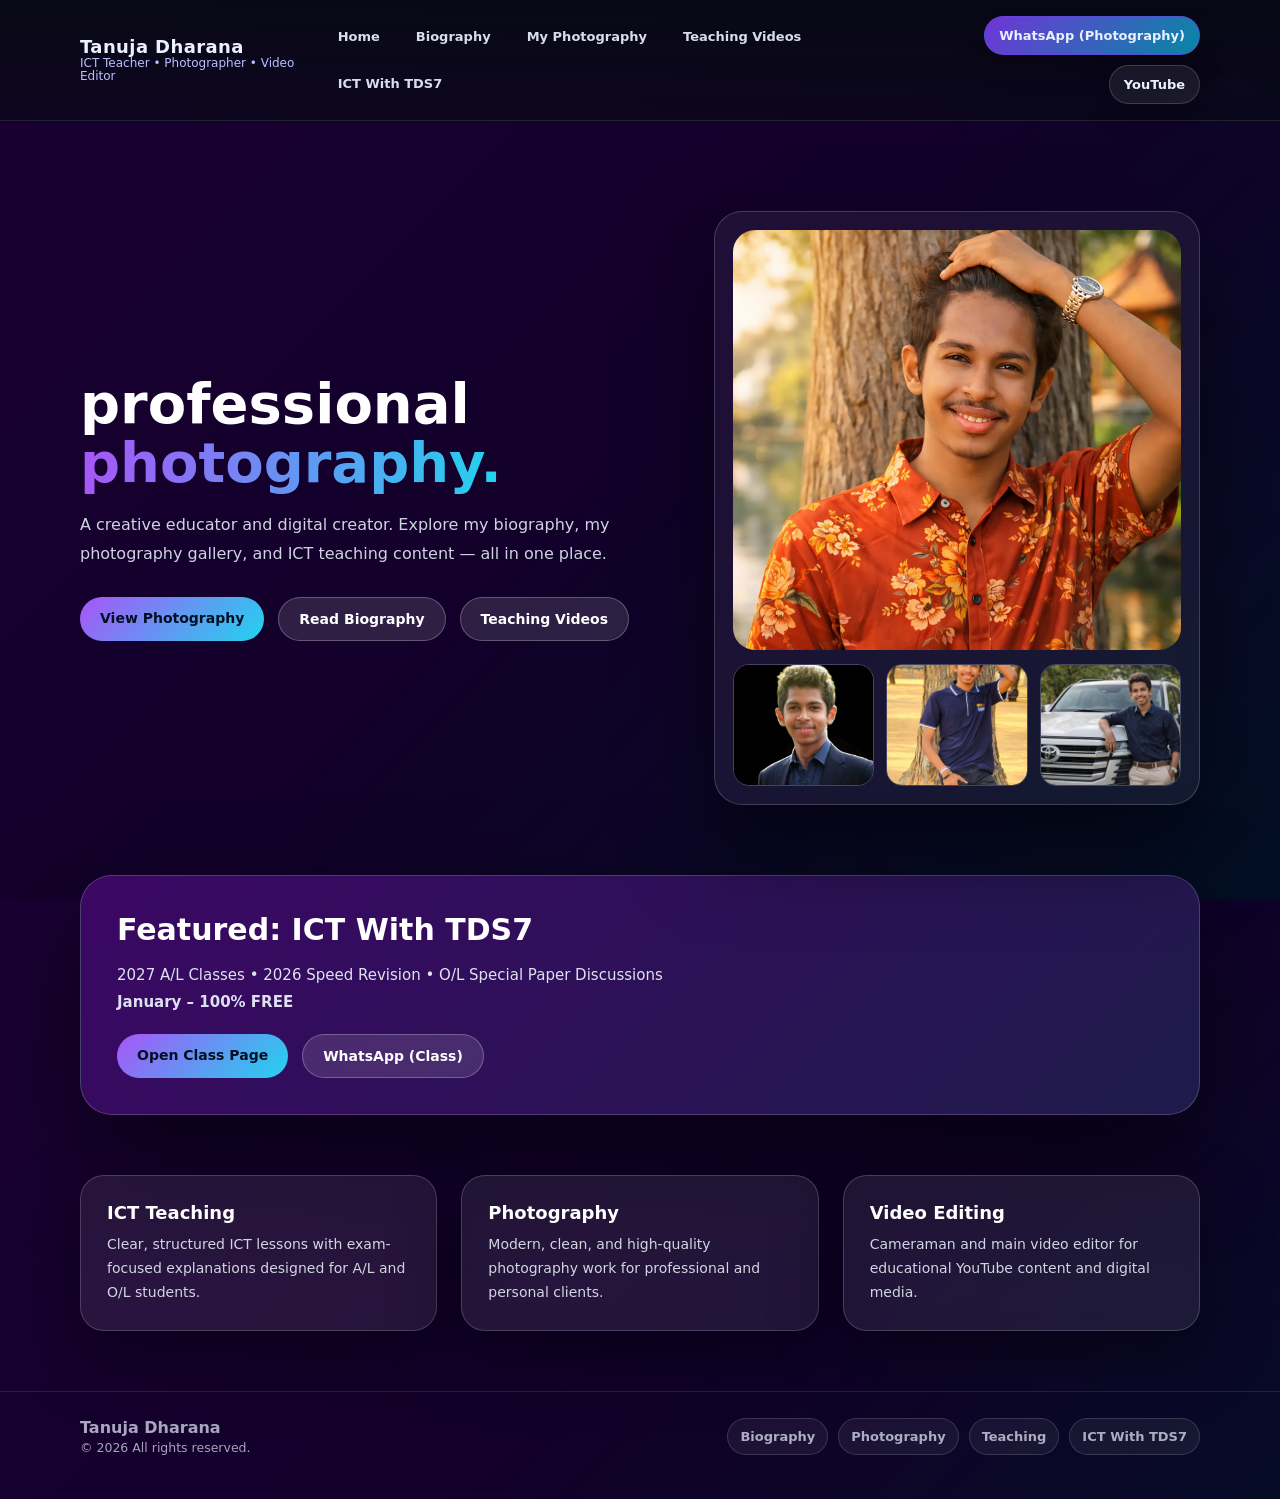
<file: index.html>
<!DOCTYPE html>
<html lang="en">
<head>
  <meta charset="UTF-8">
  <title>Tanuja Dharana | Official Website</title>
  <meta name="viewport" content="width=device-width, initial-scale=1.0">

  <link rel="stylesheet" href="style.css">

  <style>
    body.home{
      background: linear-gradient(135deg,#1a0033,#12002a,#021024);
      min-height:100vh;
    }

    /* HERO */
    .home-hero{
      padding:90px 0 70px;
    }

    .home-grid{
      display:grid;
      grid-template-columns:1.1fr 0.9fr;
      gap:40px;
      align-items:center;
    }

    .home-title{
      font-size:56px;
      font-weight:900;
      line-height:1.05;
      margin:0;
      color:white;
    }

    .home-title span{
      background:linear-gradient(90deg,#a855f7,#22d3ee);
      -webkit-background-clip:text;
      color:transparent;
    }

    .home-text{
      font-size:16px;
      line-height:1.8;
      margin-top:18px;
      color:rgba(240,248,255,0.85);
      max-width:560px;
    }

    .home-buttons{
      display:flex;
      flex-wrap:wrap;
      gap:14px;
      margin-top:28px;
    }

    .home-btn{
      padding:13px 20px;
      border-radius:999px;
      font-weight:800;
      font-size:14px;
      border:1px solid rgba(255,255,255,0.25);
      background:rgba(255,255,255,0.12);
      color:white;
      transition:all .25s ease;
    }

    .home-btn:hover{
      background:rgba(255,255,255,0.25);
      transform:translateY(-2px);
    }

    .home-btn.primary{
      background:linear-gradient(135deg,#a855f7,#22d3ee);
      border:none;
      color:#021024;
    }

    /* HERO IMAGE AREA */
    .home-images{
      background:rgba(255,255,255,0.06);
      backdrop-filter:blur(14px);
      border-radius:28px;
      border:1px solid rgba(255,255,255,0.18);
      padding:18px;
      box-shadow:0 40px 90px rgba(0,0,0,0.55);
    }

    .home-main-img{
      border-radius:22px;
      overflow:hidden;
    }

    .home-main-img img{
      width:100%;
      height:420px;
      object-fit:cover;
      display:block;
    }

    .home-thumbs{
      display:grid;
      grid-template-columns:repeat(3,1fr);
      gap:12px;
      margin-top:14px;
    }

    .home-thumb{
      border-radius:16px;
      overflow:hidden;
      border:1px solid rgba(255,255,255,0.2);
    }

    .home-thumb img{
      width:100%;
      height:120px;
      object-fit:cover;
      transition:transform .4s ease;
    }

    .home-thumb:hover img{
      transform:scale(1.08);
    }

    /* FEATURE CARDS */
    .home-features{
      padding:60px 0;
    }

    .feature-grid{
      display:grid;
      grid-template-columns:repeat(3,1fr);
      gap:24px;
    }

    .feature-card{
      background:rgba(255,255,255,0.08);
      backdrop-filter:blur(14px);
      border:1px solid rgba(255,255,255,0.18);
      border-radius:24px;
      padding:26px;
      box-shadow:0 25px 70px rgba(0,0,0,0.45);
    }

    .feature-card h3{
      margin:0 0 10px;
      font-size:18px;
      color:white;
    }

    .feature-card p{
      margin:0;
      font-size:14px;
      line-height:1.7;
      color:rgba(240,248,255,0.85);
    }

    /* CLASS PROMO */
    .class-promo{
      background:linear-gradient(135deg,#3b0764,#1e1b4b);
      border-radius:32px;
      padding:36px;
      border:1px solid rgba(255,255,255,0.18);
      box-shadow:0 40px 100px rgba(0,0,0,0.55);
    }

    .class-promo h2{
      margin:0 0 12px;
      font-size:30px;
      color:white;
    }

    .class-promo p{
      font-size:15px;
      line-height:1.8;
      color:rgba(240,248,255,0.9);
    }

    @media(max-width:900px){
      .home-grid{
        grid-template-columns:1fr;
      }
      .home-title{
        font-size:44px;
      }
      .home-main-img img{
        height:360px;
      }
      .feature-grid{
        grid-template-columns:1fr;
      }
    }
  </style>
</head>

<body class="home">

  <!-- NAVBAR -->
  <div class="topbar">
    <div class="container">
      <div class="nav">
        <div class="brand">
          <div class="name">Tanuja Dharana</div>
          <div class="tag">ICT Teacher • Photographer • Video Editor</div>
        </div>

        <div class="navlinks">
          <a href="index.html">Home</a>
          <a href="biography.html">Biography</a>
          <a href="photography.html">My Photography</a>
          <a href="teaching.html">Teaching Videos</a>
          <a href="ict-class.html">ICT With TDS7</a>
        </div>

        <div class="ctaRow">
          <a class="btn primary" href="https://wa.me/94779559503" target="_blank">
            WhatsApp (Photography)
          </a>
          <a class="btn" href="https://www.youtube.com/channel/UC-wlfOMrU-rgRknhjXkhbAQ" target="_blank">
            YouTube
          </a>
        </div>
      </div>
    </div>
  </div>

  <!-- HERO -->
  <section class="home-hero">
    <div class="container">
      <div class="home-grid">

        <!-- LEFT -->
        <div>
          <h1 class="home-title">
            professional<br>
            <span>photography.</span>
          </h1>

          <p class="home-text">
            A creative educator and digital creator. Explore my biography,
            my photography gallery, and ICT teaching content — all in one place.
          </p>

          <div class="home-buttons">
            <a class="home-btn primary" href="photography.html">View Photography</a>
            <a class="home-btn" href="biography.html">Read Biography</a>
            <a class="home-btn" href="teaching.html">Teaching Videos</a>
          </div>
        </div>

        <!-- RIGHT IMAGES -->
        <div class="home-images">
          <div class="home-main-img">
            <img src="images/tanuja-1.png" alt="Tanuja Dharana">
          </div>

          <div class="home-thumbs">
            <div class="home-thumb">
              <img src="images/tanuja-2.jpg" alt="">
            </div>
            <div class="home-thumb">
              <img src="images/tanuja-3.jpg" alt="">
            </div>
            <div class="home-thumb">
              <img src="images/tanuja-4.png" alt="">
            </div>
          </div>
        </div>

      </div>
    </div>
  </section>

  <!-- CLASS PROMO -->
  <section class="container">
    <div class="class-promo">
      <h2>Featured: ICT With TDS7</h2>
      <p>
        2027 A/L Classes • 2026 Speed Revision • O/L Special Paper Discussions<br>
        <b>January – 100% FREE</b>
      </p>

      <div class="home-buttons" style="margin-top:18px;">
        <a class="home-btn primary" href="ict-class.html">Open Class Page</a>
        <a class="home-btn" href="https://wa.me/94705026865" target="_blank">
          WhatsApp (Class)
        </a>
      </div>
    </div>
  </section>

  <!-- FEATURES -->
  <section class="home-features">
    <div class="container">
      <div class="feature-grid">

        <div class="feature-card">
          <h3>ICT Teaching</h3>
          <p>
            Clear, structured ICT lessons with exam-focused explanations
            designed for A/L and O/L students.
          </p>
        </div>

        <div class="feature-card">
          <h3>Photography</h3>
          <p>
            Modern, clean, and high-quality photography work
            for professional and personal clients.
          </p>
        </div>

        <div class="feature-card">
          <h3>Video Editing</h3>
          <p>
            Cameraman and main video editor for educational
            YouTube content and digital media.
          </p>
        </div>

      </div>
    </div>
  </section>

  <!-- FOOTER -->
  <footer class="footer">
    <div class="container">
      <div class="footerGrid">
        <div>
          <strong>Tanuja Dharana</strong>
          <div class="small">© <span id="y"></span> All rights reserved.</div>
        </div>
        <div class="social">
          <a class="pill" href="biography.html">Biography</a>
          <a class="pill" href="photography.html">Photography</a>
          <a class="pill" href="teaching.html">Teaching</a>
          <a class="pill" href="ict-class.html">ICT With TDS7</a>
        </div>
      </div>
    </div>
  </footer>

  <script>
    document.getElementById("y").textContent = new Date().getFullYear();
  </script>

</body>
</html>
</file>
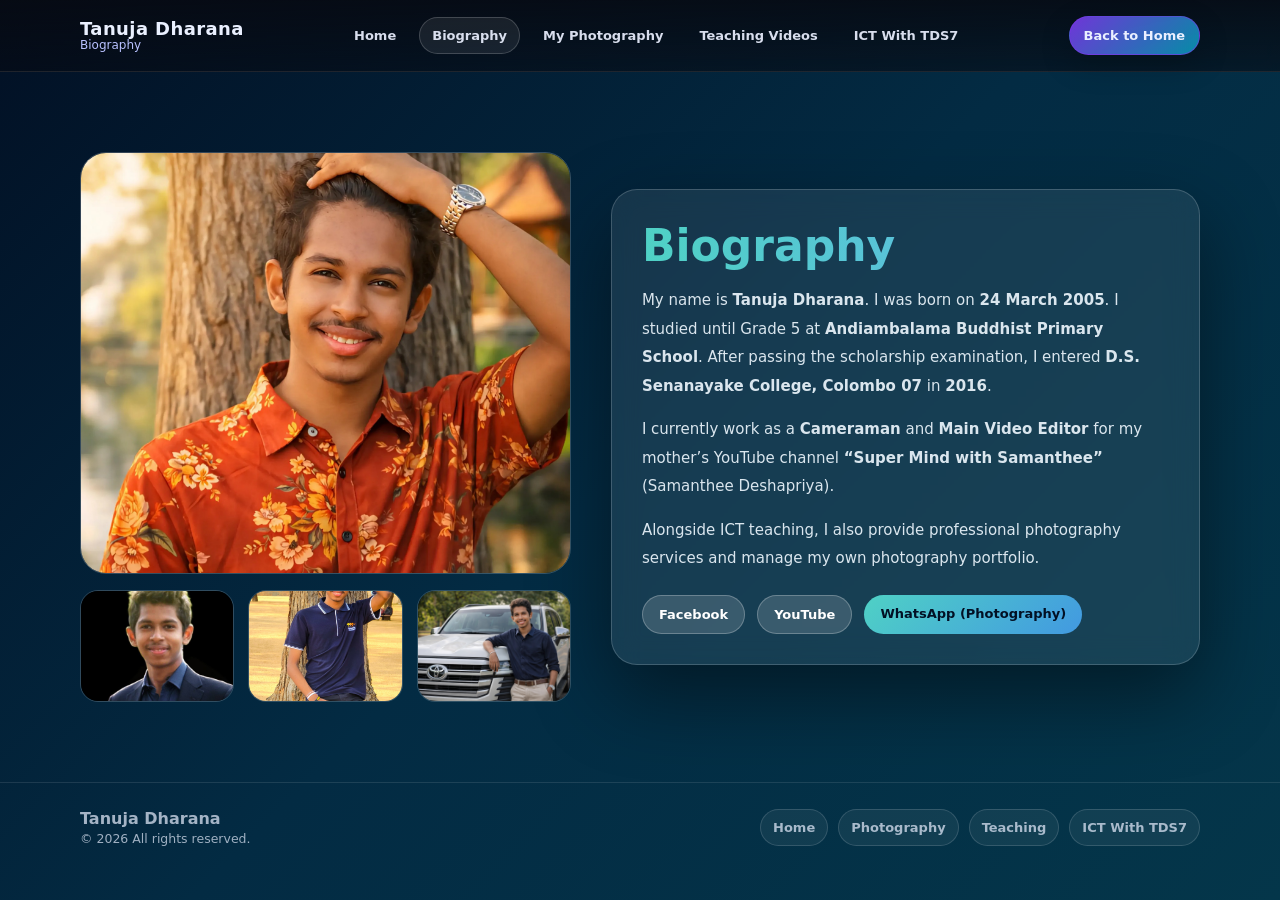
<file: biography.html>
<!DOCTYPE html>
<html lang="en">
<head>
  <meta charset="UTF-8">
  <title>Biography | Tanuja Dharana</title>
  <meta name="viewport" content="width=device-width, initial-scale=1.0">

  <!-- Common CSS -->
  <link rel="stylesheet" href="style.css">

  <!-- Page Specific Style -->
  <style>
    body.bio{
      background: linear-gradient(135deg, #021024, #032b43, #04364a);
      min-height:100vh;
    }

    .bio-section{
      padding:80px 0;
    }

    .bio-grid{
      display:grid;
      grid-template-columns: 1fr 1.2fr;
      gap:40px;
      align-items:center;
    }

    .bio-card{
      background: rgba(255,255,255,0.08);
      backdrop-filter: blur(14px);
      border:1px solid rgba(255,255,255,0.18);
      border-radius:26px;
      padding:30px;
      box-shadow: 0 30px 80px rgba(0,0,0,0.45);
    }

    .bio-title{
      font-size:44px;
      font-weight:900;
      margin:0 0 14px;
      background: linear-gradient(90deg,#4fd1c5,#63b3ed);
      -webkit-background-clip:text;
      color:transparent;
    }

    .bio-text{
      font-size:15px;
      line-height:1.9;
      color:rgba(240,248,255,0.9);
    }

    /* Image area */
    .bio-images{
      display:flex;
      flex-direction:column;
      gap:16px;
    }

    .main-photo{
      border-radius:26px;
      overflow:hidden;
      border:1px solid rgba(255,255,255,0.2);
    }

    .main-photo img{
      width:100%;
      height:420px;
      object-fit:cover;
      display:block;
    }

    .thumbs{
      display:grid;
      grid-template-columns: repeat(3, 1fr);
      gap:14px;
    }

    .thumb{
      border-radius:18px;
      overflow:hidden;
      border:1px solid rgba(255,255,255,0.18);
    }

    .thumb img{
      width:100%;
      height:110px;
      object-fit:cover;
      display:block;
      transition:transform .4s ease;
    }

    .thumb:hover img{
      transform:scale(1.08);
    }

    .bio-buttons{
      display:flex;
      flex-wrap:wrap;
      gap:12px;
      margin-top:22px;
    }

    .bio-btn{
      padding:11px 16px;
      border-radius:999px;
      background:rgba(255,255,255,0.15);
      border:1px solid rgba(255,255,255,0.25);
      font-weight:700;
      font-size:13px;
      color:white;
      transition:all .25s ease;
    }

    .bio-btn:hover{
      background:rgba(255,255,255,0.28);
      transform:translateY(-2px);
    }

    .bio-btn.primary{
      background: linear-gradient(135deg,#4fd1c5,#4299e1);
      border:none;
      color:#021024;
      font-weight:900;
    }

    @media(max-width:900px){
      .bio-grid{
        grid-template-columns:1fr;
      }
      .main-photo img{
        height:360px;
      }
    }
  </style>
</head>

<body class="bio">

  <!-- NAVBAR -->
  <div class="topbar">
    <div class="container">
      <div class="nav">
        <div class="brand">
          <div class="name">Tanuja Dharana</div>
          <div class="tag">Biography</div>
        </div>

        <div class="navlinks">
          <a href="index.html">Home</a>
          <a href="biography.html">Biography</a>
          <a href="photography.html">My Photography</a>
          <a href="teaching.html">Teaching Videos</a>
          <a href="ict-class.html">ICT With TDS7</a>
        </div>

        <div class="ctaRow">
          <a class="btn primary" href="index.html">Back to Home</a>
        </div>
      </div>
    </div>
  </div>

  <!-- BIOGRAPHY CONTENT -->
  <section class="bio-section">
    <div class="container">

      <div class="bio-grid">

        <!-- LEFT : IMAGES -->
        <div class="bio-images">

          <div class="main-photo">
            <img src="images/tanuja-1.png" alt="Tanuja Dharana">
          </div>

          <div class="thumbs">
            <div class="thumb">
              <img src="images/tanuja-2.jpg" alt="">
            </div>
            <div class="thumb">
              <img src="images/tanuja-3.jpg" alt="">
            </div>
            <div class="thumb">
              <img src="images/tanuja-4.png" alt="">
            </div>
          </div>

        </div>

        <!-- RIGHT : TEXT -->
        <div class="bio-card">
          <h1 class="bio-title">Biography</h1>

          <p class="bio-text">
            My name is <b>Tanuja Dharana</b>. I was born on <b>24 March 2005</b>.
            I studied until Grade 5 at <b>Andiambalama Buddhist Primary School</b>.
            After passing the scholarship examination, I entered
            <b>D.S. Senanayake College, Colombo 07</b> in <b>2016</b>.
          </p>

          <p class="bio-text" style="margin-top:14px;">
            I currently work as a <b>Cameraman</b> and <b>Main Video Editor</b> for my mother’s
            YouTube channel <b>“Super Mind with Samanthee”</b> (Samanthee Deshapriya).
          </p>

          <p class="bio-text" style="margin-top:14px;">
            Alongside ICT teaching, I also provide professional photography services
            and manage my own photography portfolio.
          </p>

          <div class="bio-buttons">
            <a class="bio-btn" href="https://www.facebook.com/tanuja.dharana.tds7" target="_blank">Facebook</a>
            <a class="bio-btn" href="https://www.youtube.com/channel/UC-wlfOMrU-rgRknhjXkhbAQ" target="_blank">YouTube</a>
            <a class="bio-btn primary" href="https://wa.me/94779559503" target="_blank">
              WhatsApp (Photography)
            </a>
          </div>

        </div>

      </div>

    </div>
  </section>

  <!-- FOOTER -->
  <footer class="footer">
    <div class="container">
      <div class="footerGrid">
        <div>
          <strong>Tanuja Dharana</strong>
          <div class="small">© <span id="y"></span> All rights reserved.</div>
        </div>
        <div class="social">
          <a class="pill" href="index.html">Home</a>
          <a class="pill" href="photography.html">Photography</a>
          <a class="pill" href="teaching.html">Teaching</a>
          <a class="pill" href="ict-class.html">ICT With TDS7</a>
        </div>
      </div>
    </div>
  </footer>

  <script src="script.js"></script>
  <script>
    document.getElementById("y").textContent = new Date().getFullYear();
  </script>

</body>
</html>
</file>
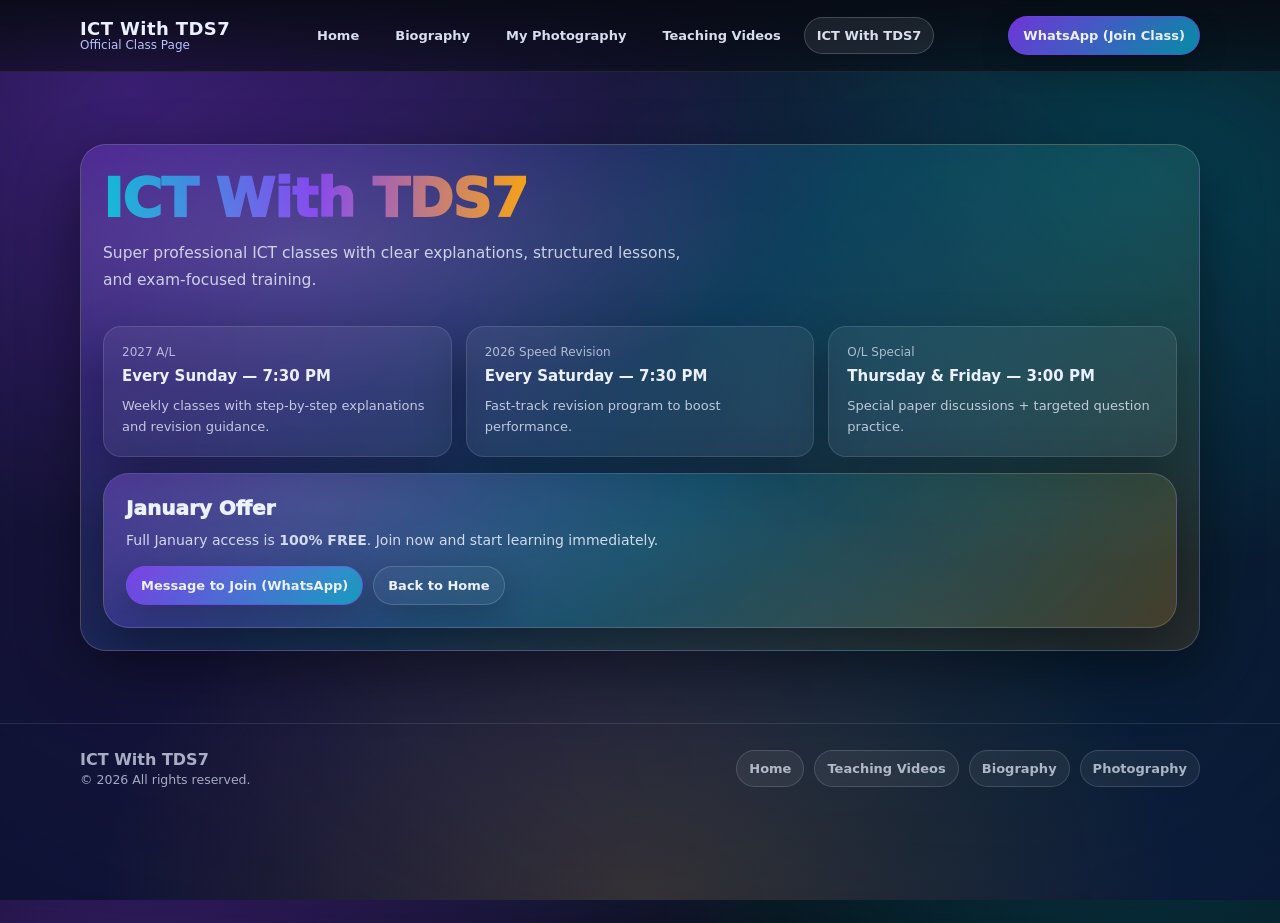
<file: ict-class.html>
<!doctype html>
<html lang="en">
<head>
  <meta charset="utf-8" />
  <meta name="viewport" content="width=device-width, initial-scale=1" />
  <title>ICT With TDS7 | Class Page</title>
  <link rel="stylesheet" href="style.css" />
</head>
<body>

  <div class="topbar">
    <div class="container">
      <div class="nav">
        <div class="brand">
          <div class="name">ICT With TDS7</div>
          <div class="tag">Official Class Page</div>
        </div>

        <div class="navlinks">
          <a href="index.html">Home</a>
          <a href="biography.html">Biography</a>
          <a href="photography.html">My Photography</a>
          <a href="teaching.html">Teaching Videos</a>
          <a href="ict-class.html">ICT With TDS7</a>
        </div>

        <div class="ctaRow">
          <a class="btn primary" href="https://wa.me/94705026865" target="_blank" rel="noopener">
            WhatsApp (Join Class)
          </a>
        </div>
      </div>
    </div>
  </div>

  <section class="section">
    <div class="container">
      <div class="glow"></div>

      <div class="banner fadeUp">
        <h1 class="hTitle" style="margin:0;">
          <span class="gradText">ICT With TDS7</span>
        </h1>
        <p class="hLead" style="margin-top:10px;">
          Super professional ICT classes with clear explanations, structured lessons, and exam-focused training.
        </p>

        <div class="section" style="padding:16px 0 0;">
          <div class="grid3">
            <div class="feature fadeUp">
              <div class="kicker">2027 A/L</div>
              <h3>Every Sunday — 7:30 PM</h3>
              <p>Weekly classes with step-by-step explanations and revision guidance.</p>
            </div>
            <div class="feature fadeUp">
              <div class="kicker">2026 Speed Revision</div>
              <h3>Every Saturday — 7:30 PM</h3>
              <p>Fast-track revision program to boost performance.</p>
            </div>
            <div class="feature fadeUp">
              <div class="kicker">O/L Special</div>
              <h3>Thursday & Friday — 3:00 PM</h3>
              <p>Special paper discussions + targeted question practice.</p>
            </div>
          </div>
        </div>

        <div class="banner" style="margin-top:16px;">
          <h2 class="bannerTitle">January Offer</h2>
          <p class="bannerText">
            Full January access is <b>100% FREE</b>. Join now and start learning immediately.
          </p>
          <div class="bannerRow">
            <a class="btn primary" href="https://wa.me/94705026865" target="_blank" rel="noopener">
              Message to Join (WhatsApp)
            </a>
            <a class="btn ghost" href="index.html">Back to Home</a>
          </div>
        </div>

      </div>
    </div>
  </section>

  <footer class="footer">
    <div class="container">
      <div class="footerGrid">
        <div>
          <div style="font-weight:900;">ICT With TDS7</div>
          <div class="small">© <span id="y"></span> All rights reserved.</div>
        </div>
        <div class="social">
          <a class="pill" href="index.html">Home</a>
          <a class="pill" href="teaching.html">Teaching Videos</a>
          <a class="pill" href="biography.html">Biography</a>
          <a class="pill" href="photography.html">Photography</a>
        </div>
      </div>
    </div>
  </footer>

  <script src="script.js"></script>
  <script>document.getElementById("y").textContent = new Date().getFullYear();</script>
</body>
</html>
</file>
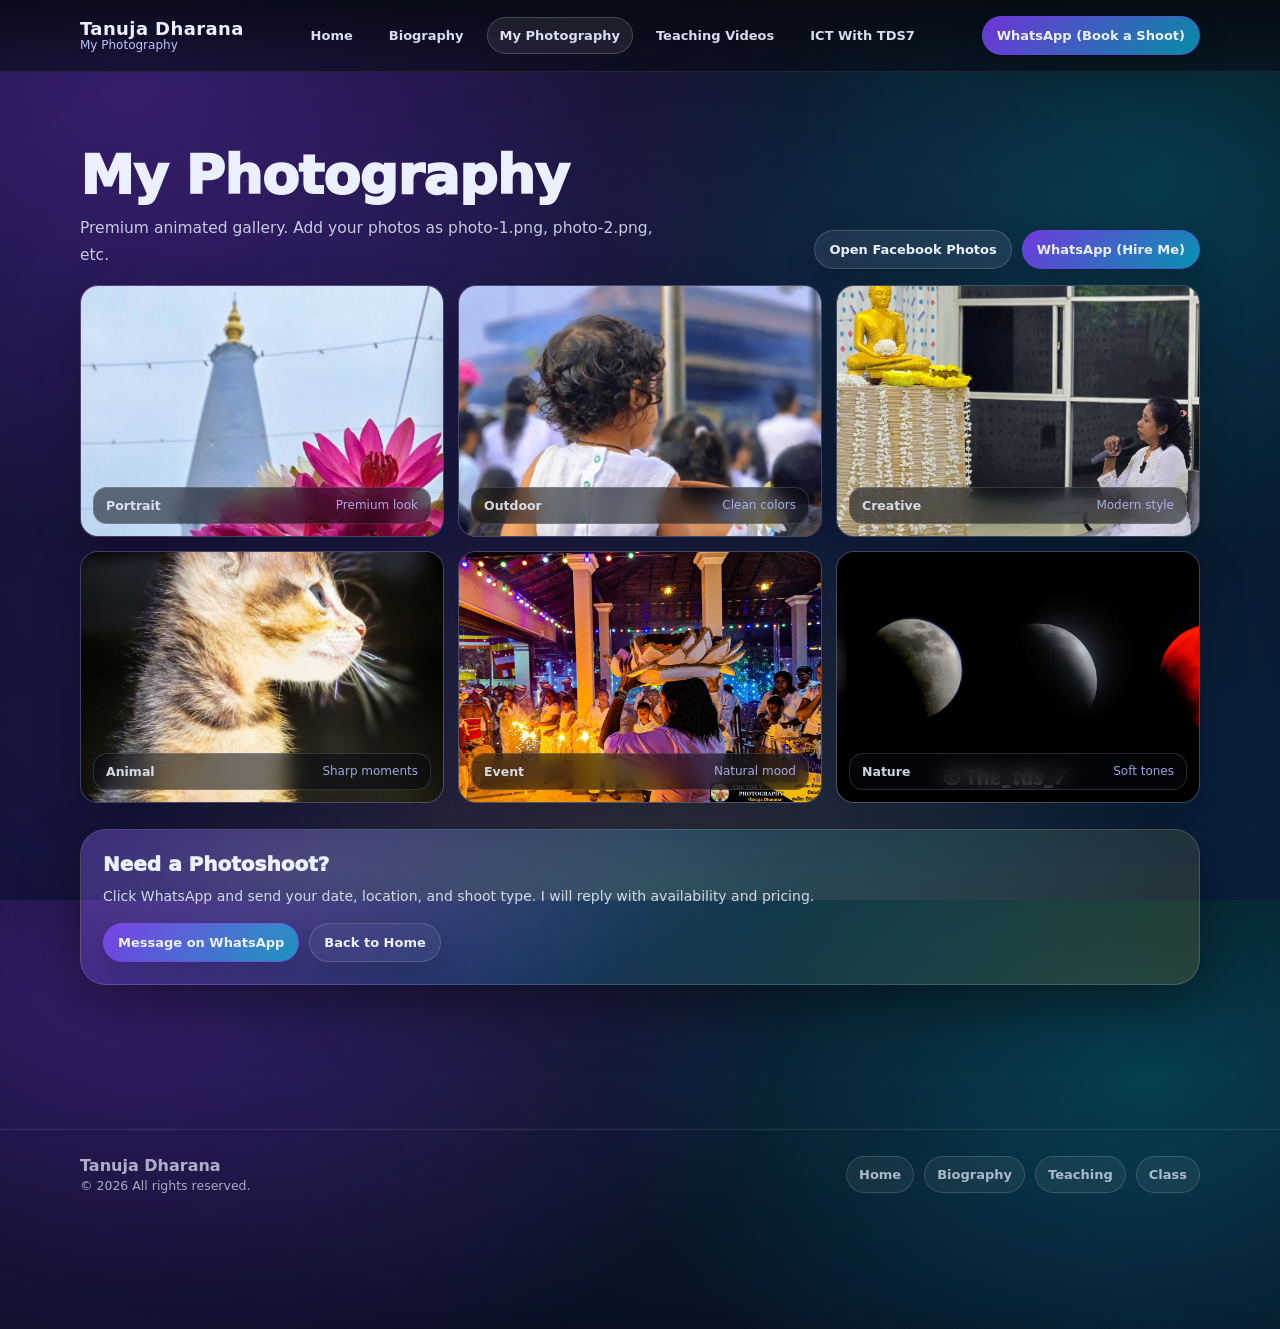
<file: photography.html>
<!doctype html>
<html lang="en">
<head>
  <meta charset="utf-8" />
  <meta name="viewport" content="width=device-width, initial-scale=1" />
  <title>My Photography | Tanuja Dharana</title>
  <link rel="stylesheet" href="style.css" />
</head>
<body>

  <div class="topbar">
    <div class="container">
      <div class="nav">
        <div class="brand">
          <div class="name">Tanuja Dharana</div>
          <div class="tag">My Photography</div>
        </div>

        <div class="navlinks">
          <a href="index.html">Home</a>
          <a href="biography.html">Biography</a>
          <a href="photography.html">My Photography</a>
          <a href="teaching.html">Teaching Videos</a>
          <a href="ict-class.html">ICT With TDS7</a>
        </div>

        <div class="ctaRow">
          <a class="btn primary" href="https://wa.me/94779559503" target="_blank" rel="noopener">WhatsApp (Book a Shoot)</a>
        </div>
      </div>
    </div>
  </div>

  <section class="section">
    <div class="container">
      <div class="glow"></div>

      <div class="galleryTop fadeUp">
        <div>
          <h1 class="hTitle" style="margin:0;">My Photography</h1>
          <p class="hLead" style="margin:8px 0 0;">
            Premium animated gallery. Add your photos as photo-1.png, photo-2.png, etc.
          </p>
        </div>

        <div class="bannerRow">
          <a class="btn" href="https://www.facebook.com/profile.php?id=61579355976213&sk=photos" target="_blank" rel="noopener">
            Open Facebook Photos
          </a>
          <a class="btn primary" href="https://wa.me/94779559503" target="_blank" rel="noopener">
            WhatsApp (Hire Me)
          </a>
        </div>
      </div>

     <div class="galleryGrid">

  <div class="gItem fadeUp">
    <img src="images/photo-1.jpg" alt="Photography 1">
    <div class="gCap"><span>Portrait</span><em>Premium look</em></div>
  </div>

  <div class="gItem fadeUp">
    <img src="images/photo-2.jpg" alt="Photography 2">
    <div class="gCap"><span>Outdoor</span><em>Clean colors</em></div>
  </div>

  <div class="gItem fadeUp">
    <img src="images/photo-3.jpg" alt="Photography 3">
    <div class="gCap"><span>Creative</span><em>Modern style</em></div>
  </div>

  <div class="gItem fadeUp">
    <img src="images/photo-4.jpg" alt="Photography 4">
    <div class="gCap"><span>Animal</span><em>Sharp moments</em></div>
  </div>

  <div class="gItem fadeUp">
    <img src="images/photo-5.jpg" alt="Photography 5">
    <div class="gCap"><span>Event</span><em>Natural mood</em></div>
  </div>

  <div class="gItem fadeUp">
    <img src="images/photo-6.jpg" alt="Photography 6">
    <div class="gCap"><span>Nature</span><em>Soft tones</em></div>
  </div>

</div>


      <div class="section" style="padding-top:26px;">
        <div class="banner fadeUp">
          <h2 class="bannerTitle">Need a Photoshoot?</h2>
          <p class="bannerText">
            Click WhatsApp and send your date, location, and shoot type. I will reply with availability and pricing.
          </p>
          <div class="bannerRow">
            <a class="btn primary" href="https://wa.me/94779559503" target="_blank" rel="noopener">Message on WhatsApp</a>
            <a class="btn ghost" href="index.html">Back to Home</a>
          </div>
        </div>
      </div>

    </div>
  </section>

  <footer class="footer">
    <div class="container">
      <div class="footerGrid">
        <div>
          <div style="font-weight:900;">Tanuja Dharana</div>
          <div class="small">© <span id="y"></span> All rights reserved.</div>
        </div>
        <div class="social">
          <a class="pill" href="index.html">Home</a>
          <a class="pill" href="biography.html">Biography</a>
          <a class="pill" href="teaching.html">Teaching</a>
          <a class="pill" href="ict-class.html">Class</a>
        </div>
      </div>
    </div>
  </footer>

  <script src="script.js"></script>
  <script>document.getElementById("y").textContent = new Date().getFullYear();</script>
</body>
</html>
</file>
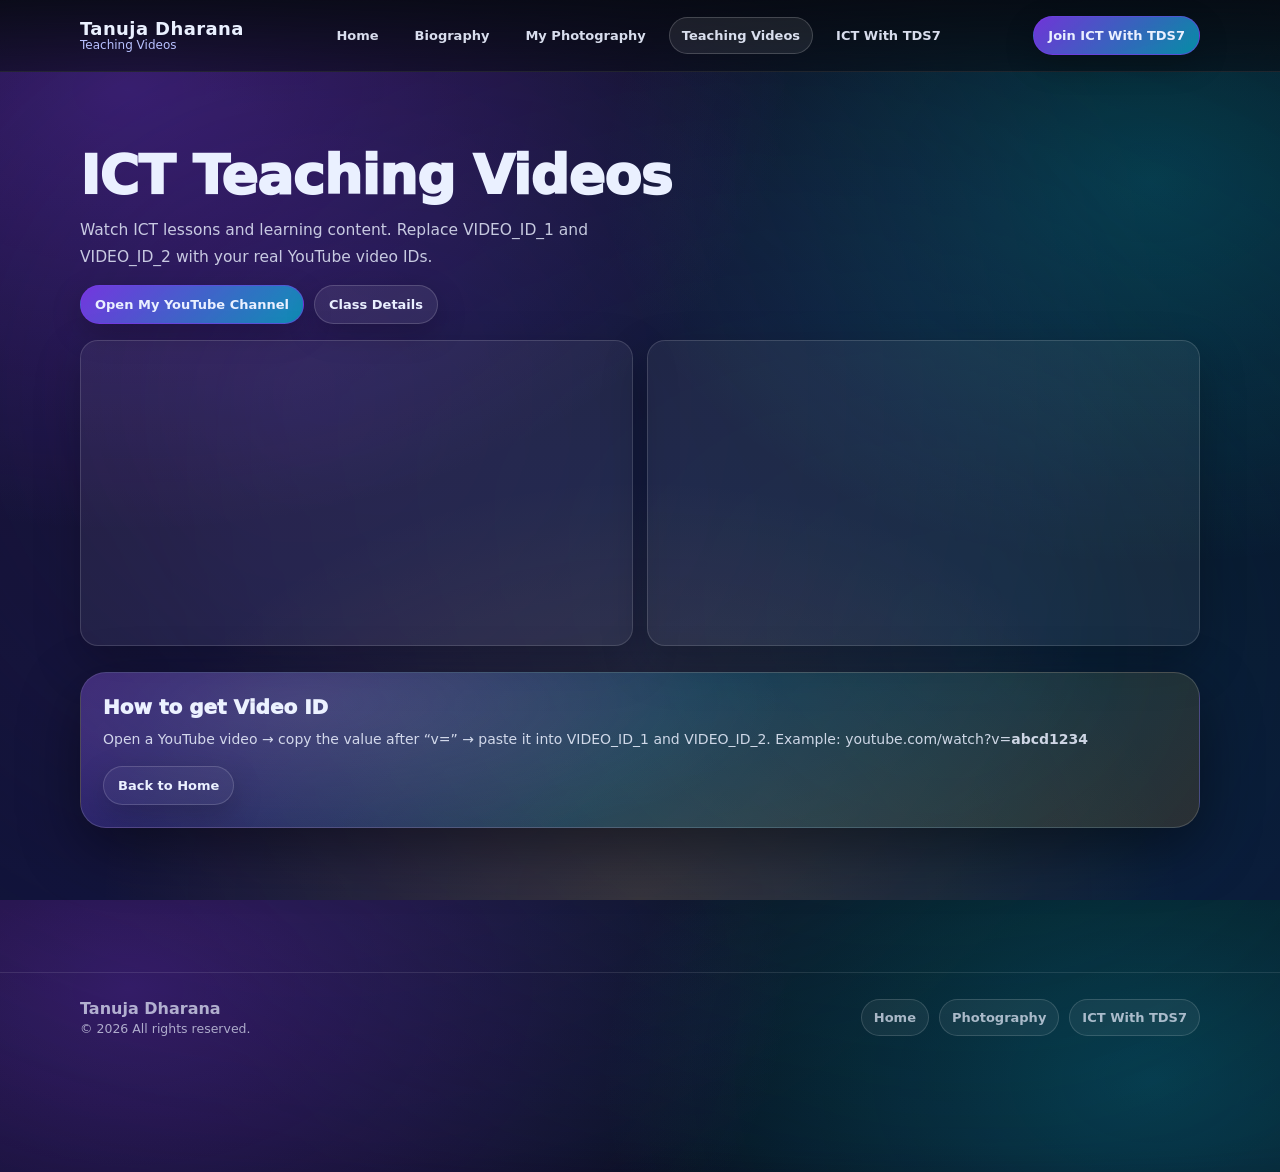
<file: teaching.html>
<!doctype html>
<html lang="en">
<head>
  <meta charset="utf-8" />
  <meta name="viewport" content="width=device-width, initial-scale=1" />
  <title>Teaching Videos | Tanuja Dharana</title>
  <link rel="stylesheet" href="style.css" />
</head>
<body>

  <div class="topbar">
    <div class="container">
      <div class="nav">
        <div class="brand">
          <div class="name">Tanuja Dharana</div>
          <div class="tag">Teaching Videos</div>
        </div>

        <div class="navlinks">
          <a href="index.html">Home</a>
          <a href="biography.html">Biography</a>
          <a href="photography.html">My Photography</a>
          <a href="teaching.html">Teaching Videos</a>
          <a href="ict-class.html">ICT With TDS7</a>
        </div>

        <div class="ctaRow">
          <a class="btn primary" href="ict-class.html">Join ICT With TDS7</a>
        </div>
      </div>
    </div>
  </div>

  <section class="section">
    <div class="container">
      <div class="glow"></div>

      <div class="fadeUp">
        <h1 class="hTitle" style="margin:0;">ICT Teaching Videos</h1>
        <p class="hLead" style="margin:10px 0 0;">
          Watch ICT lessons and learning content. Replace VIDEO_ID_1 and VIDEO_ID_2 with your real YouTube video IDs.
        </p>

        <div class="bannerRow" style="margin-top:14px;">
          <a class="btn primary" href="https://www.youtube.com/channel/UC-wlfOMrU-rgRknhjXkhbAQ" target="_blank" rel="noopener">
            Open My YouTube Channel
          </a>
          <a class="btn" href="ict-class.html">Class Details</a>
        </div>
      </div>

      <div class="videoGrid">
        <div class="videoCard fadeUp">
          <iframe src="https://www.youtube.com/embed/VIDEO_ID_1" title="ICT Lesson 1" allowfullscreen></iframe>
        </div>
        <div class="videoCard fadeUp">
          <iframe src="https://www.youtube.com/embed/VIDEO_ID_2" title="ICT Lesson 2" allowfullscreen></iframe>
        </div>
      </div>

      <div class="section" style="padding-top:26px;">
        <div class="banner fadeUp">
          <h2 class="bannerTitle">How to get Video ID</h2>
          <p class="bannerText">
            Open a YouTube video → copy the value after “v=” → paste it into VIDEO_ID_1 and VIDEO_ID_2.
            Example: youtube.com/watch?v=<b>abcd1234</b>
          </p>
          <div class="bannerRow">
            <a class="btn ghost" href="index.html">Back to Home</a>
          </div>
        </div>
      </div>

    </div>
  </section>

  <footer class="footer">
    <div class="container">
      <div class="footerGrid">
        <div>
          <div style="font-weight:900;">Tanuja Dharana</div>
          <div class="small">© <span id="y"></span> All rights reserved.</div>
        </div>
        <div class="social">
          <a class="pill" href="index.html">Home</a>
          <a class="pill" href="photography.html">Photography</a>
          <a class="pill" href="ict-class.html">ICT With TDS7</a>
        </div>
      </div>
    </div>
  </footer>

  <script src="script.js"></script>
  <script>document.getElementById("y").textContent = new Date().getFullYear();</script>
</body>
</html>
</file>
<file: style.css>
:root{
  --bg:#070A12;
  --bg2:#0B1230;
  --text:#EAF0FF;
  --muted:#B8C1FF;

  --accent:#7C3AED;
  --accent2:#06B6D4;
  --accent3:#F59E0B;

  --shadow:0 20px 60px rgba(0,0,0,0.45);
  --radius:18px;
  --radius2:26px;
  --max:1120px;
}

*{box-sizing:border-box;}
html,body{height:100%;}
body{
  margin:0;
  font-family: ui-sans-serif, system-ui, -apple-system, Segoe UI, Roboto, Arial;
  color:var(--text);
  background:
    radial-gradient(1200px 800px at 10% 10%, rgba(124,58,237,0.35), transparent 55%),
    radial-gradient(1000px 700px at 90% 20%, rgba(6,182,212,0.25), transparent 55%),
    radial-gradient(900px 700px at 50% 100%, rgba(245,158,11,0.18), transparent 60%),
    linear-gradient(180deg, var(--bg), var(--bg2));
  overflow-x:hidden;
}

a{color:inherit;text-decoration:none;}
img{max-width:100%;display:block;}

.container{width:min(92vw,var(--max));margin:0 auto;}
.section{padding:72px 0;position:relative;}

.glow{
  position:absolute; inset:-200px;
  background:
    radial-gradient(circle at 30% 40%, rgba(124,58,237,.18), transparent 60%),
    radial-gradient(circle at 70% 60%, rgba(6,182,212,.12), transparent 60%);
  filter:blur(18px);
  pointer-events:none;
  z-index:-1;
}

.topbar{
  position:sticky; top:0; z-index:50;
  backdrop-filter:blur(14px);
  background:linear-gradient(180deg, rgba(7,10,18,0.88), rgba(7,10,18,0.55));
  border-bottom:1px solid rgba(255,255,255,0.10);
}

.nav{
  display:flex; align-items:center; justify-content:space-between;
  padding:16px 0; gap:14px;
}

.brand{display:flex; flex-direction:column; line-height:1.1;}
.brand .name{font-weight:900; letter-spacing:.4px; font-size:18px;}
.brand .tag{font-size:12px; color:var(--muted);}

.navlinks{display:flex; align-items:center; gap:10px; flex-wrap:wrap;}
.navlinks a{
  padding:10px 12px;
  border:1px solid transparent;
  border-radius:999px;
  font-weight:700; font-size:13px;
  transition:all .25s ease;
  color:rgba(234,240,255,0.92);
}
.navlinks a:hover{
  border-color:rgba(255,255,255,0.16);
  background:rgba(255,255,255,0.06);
  transform:translateY(-1px);
}

.ctaRow{display:flex; gap:10px; flex-wrap:wrap; justify-content:flex-end;}
.btn{
  display:inline-flex; align-items:center; justify-content:center;
  gap:10px;
  padding:11px 14px;
  border-radius:999px;
  font-weight:900;
  font-size:13px;
  border:1px solid rgba(255,255,255,0.16);
  background:rgba(255,255,255,0.07);
  transition:all .25s ease;
  box-shadow:0 10px 30px rgba(0,0,0,0.22);
}
.btn:hover{transform:translateY(-2px); background:rgba(255,255,255,0.10);}
.btn.primary{
  border:1px solid rgba(124,58,237,0.55);
  background:linear-gradient(135deg, rgba(124,58,237,0.9), rgba(6,182,212,0.75));
}
.btn.primary:hover{filter:brightness(1.08);}
.btn.ghost{background:rgba(255,255,255,0.04);}

.hero{padding:72px 0 30px;}
.heroGrid{
  display:grid;
  grid-template-columns:1.1fr .9fr;
  gap:24px;
  align-items:center;
}

.badge{
  display:inline-flex; gap:10px; align-items:center;
  padding:8px 12px;
  border-radius:999px;
  border:1px solid rgba(255,255,255,0.14);
  background:rgba(255,255,255,0.06);
  font-size:12px;
  width:fit-content;
}
.dot{
  width:10px; height:10px; border-radius:50%;
  background:radial-gradient(circle, var(--accent2), var(--accent));
  box-shadow:0 0 24px rgba(6,182,212,0.45);
}

.hTitle{
  font-size:clamp(34px, 4.3vw, 54px);
  margin:14px 0 10px;
  font-weight:950;
  letter-spacing:-0.8px;
}
.gradText{
  background:linear-gradient(90deg, var(--accent2), var(--accent), var(--accent3));
  -webkit-background-clip:text;
  background-clip:text;
  color:transparent;
}
.hLead{
  color:rgba(234,240,255,0.82);
  font-size:15.5px;
  line-height:1.75;
  max-width:60ch;
}

.heroCards{
  display:grid;
  grid-template-columns:1fr 1fr;
  gap:14px;
  margin-top:18px;
}

.card{
  border-radius:var(--radius);
  background:linear-gradient(180deg, rgba(255,255,255,0.08), rgba(255,255,255,0.05));
  border:1px solid rgba(255,255,255,0.12);
  box-shadow:var(--shadow);
  overflow:hidden;
}
.card.pad{padding:16px;}
.cardTitle{font-weight:950; font-size:14px; margin:0 0 6px;}
.cardText{margin:0; color:rgba(234,240,255,0.78); font-size:13px; line-height:1.6;}

.portraitWrap{
  border-radius:var(--radius2);
  border:1px solid rgba(255,255,255,0.14);
  background:rgba(255,255,255,0.06);
  padding:14px;
  box-shadow:var(--shadow);
  position:relative;
}
.portraitWrap::before{
  content:"";
  position:absolute; inset:-2px;
  border-radius:var(--radius2);
  background:conic-gradient(from 180deg,
    rgba(6,182,212,0.0),
    rgba(6,182,212,0.35),
    rgba(124,58,237,0.40),
    rgba(245,158,11,0.30),
    rgba(6,182,212,0.0)
  );
  filter:blur(18px);
  z-index:-1;
}
.portrait{
  border-radius:calc(var(--radius2) - 8px);
  overflow:hidden;
  border:1px solid rgba(255,255,255,0.14);
}
.portrait img{
  width:100%;
  height:420px;
  object-fit:cover;
  transform:scale(1.03);
  transition:transform .6s ease;
}
.portraitWrap:hover img{transform:scale(1.08);}

.miniRow{display:flex; gap:10px; margin-top:12px;}
.mini{
  flex:1;
  border-radius:14px;
  border:1px solid rgba(255,255,255,0.12);
  background:rgba(255,255,255,0.06);
  overflow:hidden;
}
.mini img{
  height:110px; width:100%;
  object-fit:cover;
  transition:transform .6s ease;
}
.mini:hover img{transform:scale(1.08);}

.split{
  display:grid;
  grid-template-columns:1fr 1fr;
  gap:18px;
}

.h2{font-size:22px; margin:0 0 10px; font-weight:950;}
.p{color:rgba(234,240,255,0.80); line-height:1.8; margin:0; font-size:14px;}

.grid3{
  display:grid;
  grid-template-columns:repeat(3, 1fr);
  gap:14px;
}
.feature{
  padding:18px;
  border-radius:var(--radius);
  border:1px solid rgba(255,255,255,0.12);
  background:rgba(255,255,255,0.06);
  box-shadow:0 18px 50px rgba(0,0,0,0.25);
}
.kicker{font-size:12px; color:rgba(234,240,255,0.70);}
.feature h3{margin:8px 0 10px; font-size:15px;}
.feature p{margin:0; color:rgba(234,240,255,0.78); font-size:13px; line-height:1.65;}

.banner{
  padding:22px;
  border-radius:var(--radius2);
  background:linear-gradient(135deg,
    rgba(124,58,237,0.30),
    rgba(6,182,212,0.18),
    rgba(245,158,11,0.14)
  );
  border:1px solid rgba(255,255,255,0.16);
  box-shadow:var(--shadow);
  overflow:hidden;
  position:relative;
}
.banner::after{
  content:"";
  position:absolute; inset:-1px;
  background:radial-gradient(800px 250px at 20% 20%, rgba(255,255,255,0.12), transparent 60%);
  pointer-events:none;
}
.bannerTitle{font-size:20px; font-weight:950; margin:0 0 8px;}
.bannerText{margin:0; color:rgba(234,240,255,0.86); line-height:1.75; font-size:14px;}
.bannerRow{display:flex; flex-wrap:wrap; gap:10px; margin-top:14px;}

.footer{
  padding:26px 0 40px;
  color:rgba(234,240,255,0.70);
  border-top:1px solid rgba(255,255,255,0.10);
}
.footerGrid{
  display:flex; align-items:flex-start; justify-content:space-between;
  gap:18px; flex-wrap:wrap;
}
.small{font-size:12.5px; color:rgba(234,240,255,0.68); line-height:1.7;}
.social{display:flex; gap:10px; flex-wrap:wrap;}
.pill{
  padding:10px 12px;
  border-radius:999px;
  border:1px solid rgba(255,255,255,0.14);
  background:rgba(255,255,255,0.06);
  transition:transform .25s ease, background .25s ease;
  font-weight:900;
  font-size:13px;
}
.pill:hover{transform:translateY(-2px); background:rgba(255,255,255,0.10);}

/* Gallery */
.galleryTop{display:flex; align-items:flex-end; justify-content:space-between; gap:14px; flex-wrap:wrap;}
.galleryGrid{
  margin-top:16px;
  display:grid;
  grid-template-columns:repeat(3, 1fr);
  gap:14px;
}
.gItem{
  border-radius:var(--radius);
  overflow:hidden;
  border:1px solid rgba(255,255,255,0.14);
  background:rgba(255,255,255,0.06);
  box-shadow:0 18px 45px rgba(0,0,0,0.25);
  position:relative;
}
.gItem img{
  width:100%;
  height:250px;
  object-fit:cover;
  transition:transform .7s ease;
}
.gItem:hover img{transform:scale(1.09);}
.gCap{
  position:absolute; left:12px; right:12px; bottom:12px;
  padding:10px 12px;
  border-radius:14px;
  background:rgba(7,10,18,0.55);
  border:1px solid rgba(255,255,255,0.14);
  backdrop-filter:blur(10px);
  display:flex; justify-content:space-between; gap:10px;
}
.gCap span{font-size:12.5px; color:rgba(234,240,255,0.88); font-weight:900;}
.gCap em{font-style:normal; font-size:12px; color:rgba(184,193,255,0.85);}

/* Videos */
.videoGrid{
  display:grid;
  grid-template-columns:1fr 1fr;
  gap:14px;
  margin-top:16px;
}
.videoCard{
  border-radius:var(--radius);
  overflow:hidden;
  border:1px solid rgba(255,255,255,0.14);
  background:rgba(255,255,255,0.06);
  box-shadow:0 18px 45px rgba(0,0,0,0.25);
}
.videoCard iframe{
  width:100%;
  height:300px;
  border:0;
}

/* Animations */
.fadeUp{
  opacity:0;
  transform:translateY(18px);
  transition:all .8s ease;
}
.fadeUp.show{opacity:1; transform:translateY(0);}

/* Responsive */
@media (max-width:980px){
  .heroGrid{grid-template-columns:1fr;}
  .portrait img{height:360px;}
  .grid3{grid-template-columns:1fr;}
  .split{grid-template-columns:1fr;}
  .galleryGrid{grid-template-columns:repeat(2, 1fr);}
  .videoGrid{grid-template-columns:1fr;}
}
@media (max-width:560px){
  .heroCards{grid-template-columns:1fr;}
  .galleryGrid{grid-template-columns:1fr;}
  .portrait img{height:320px;}
}
</file>
